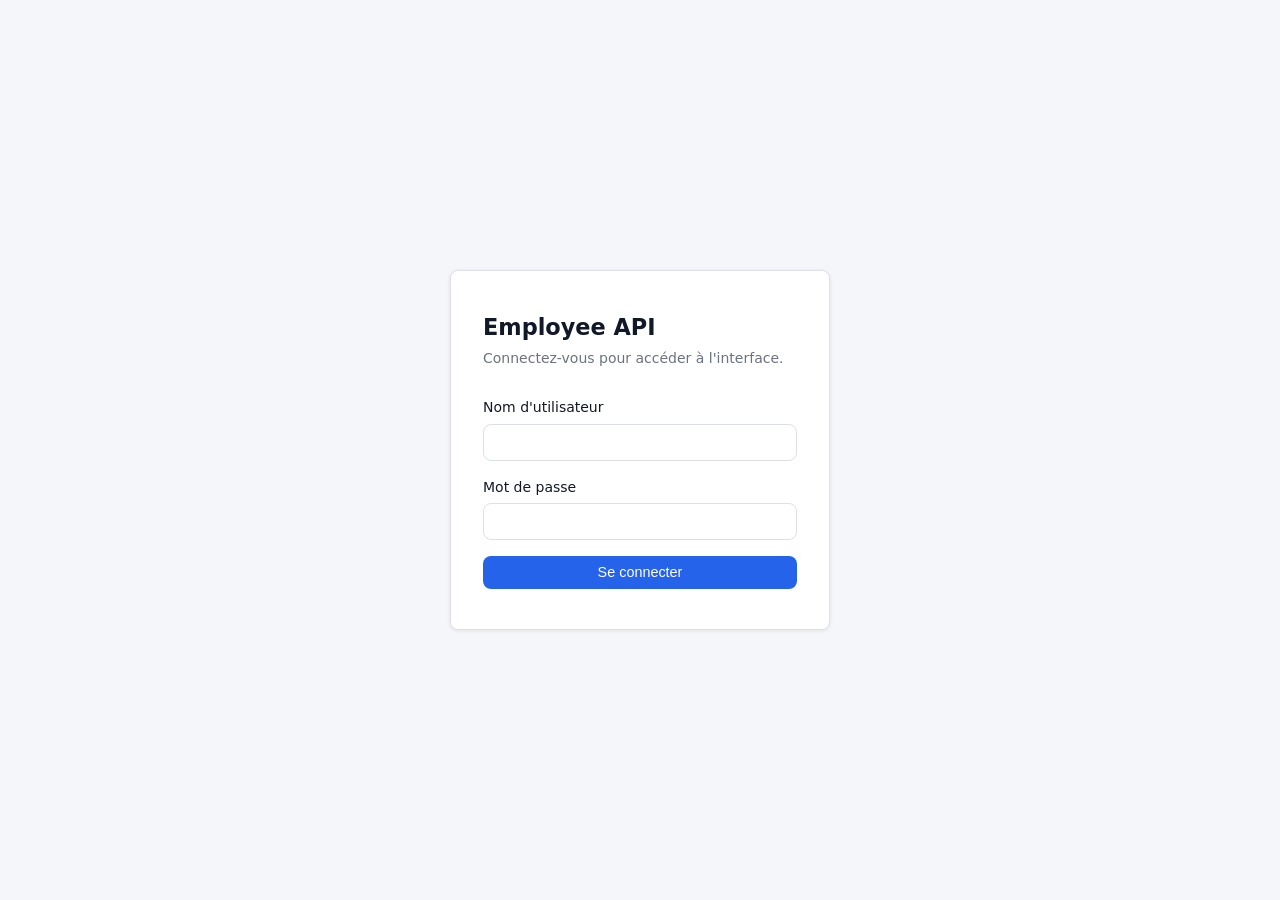
<file: frontend/index.html>
<!DOCTYPE html>
<html lang="fr">
<head>
  <meta charset="UTF-8">
  <meta name="viewport" content="width=device-width, initial-scale=1.0">
  <title>Employee API | Connexion</title>
  <link rel="stylesheet" href="style.css">
</head>
<body>
  <div class="login-wrapper">
    <div class="login-card">
      <h1>Employee API</h1>
      <p class="subtitle">Connectez-vous pour accéder à l'interface.</p>

      <div id="alert" class="alert alert-error hidden"></div>

      <form id="login-form" novalidate>
        <div class="form-group">
          <label for="username">Nom d'utilisateur</label>
          <input type="text" id="username" name="username" autocomplete="username" required>
        </div>
        <div class="form-group">
          <label for="password">Mot de passe</label>
          <input type="password" id="password" name="password" autocomplete="current-password" required>
        </div>
        <button type="submit" id="submit-btn" class="btn btn-primary btn-full">
          Se connecter
        </button>
      </form>
    </div>
  </div>

  <script src="app.js"></script>
  <script>
    // Redirect si déjà connecté
    if (sessionStorage.getItem('jwt_token')) {
      window.location.replace('employees.html');
    }

    // Message session expirée
    if (sessionStorage.getItem('session_expired')) {
      sessionStorage.removeItem('session_expired');
      const a = document.getElementById('alert');
      a.textContent = 'Votre session a expiré. Veuillez vous reconnecter.';
      a.classList.remove('hidden');
    }

    const form = document.getElementById('login-form');
    const alert = document.getElementById('alert');
    const btn = document.getElementById('submit-btn');

    function showError(msg) {
      alert.textContent = msg;
      alert.classList.remove('hidden');
    }

    form.addEventListener('submit', async (e) => {
      e.preventDefault();
      alert.classList.add('hidden');

      const username = document.getElementById('username').value.trim();
      const password = document.getElementById('password').value;

      if (!username || !password) {
        showError('Veuillez remplir tous les champs.');
        return;
      }

      btn.disabled = true;
      btn.innerHTML = '<span class="spinner"></span> Connexion…';

      try {
        const token = await Api.login(username, password);
        sessionStorage.setItem('jwt_token', token);
        sessionStorage.setItem('jwt_user', username);
        window.location.replace('employees.html');
      } catch (err) {
        showError(err.message || 'Erreur de connexion.');
        btn.disabled = false;
        btn.textContent = 'Se connecter';
      }
    });
  </script>
</body>
</html>
</file>
<file: frontend/style.css>
*, *::before, *::after { box-sizing: border-box; margin: 0; padding: 0; }

:root {
  --bg: #f4f6f9;
  --surface: #ffffff;
  --border: #dde1e7;
  --primary: #2563eb;
  --primary-hover: #1d4ed8;
  --danger: #dc2626;
  --danger-hover: #b91c1c;
  --text: #111827;
  --text-muted: #6b7280;
  --radius: 8px;
  --shadow: 0 1px 4px rgba(0,0,0,.08);
}

body {
  font-family: system-ui, -apple-system, sans-serif;
  background: var(--bg);
  color: var(--text);
  font-size: 15px;
  line-height: 1.5;
}

/* ── Login ──────────────────────────────────────────── */
.login-wrapper {
  min-height: 100vh;
  display: flex;
  align-items: center;
  justify-content: center;
}

.login-card {
  background: var(--surface);
  border: 1px solid var(--border);
  border-radius: var(--radius);
  box-shadow: var(--shadow);
  padding: 2.5rem 2rem;
  width: 100%;
  max-width: 380px;
}

.login-card h1 {
  font-size: 1.4rem;
  margin-bottom: 0.25rem;
}

.login-card .subtitle {
  color: var(--text-muted);
  font-size: 0.875rem;
  margin-bottom: 1.75rem;
}

/* ── Form ──────────────────────────────────────────── */
.form-group {
  margin-bottom: 1rem;
}

label {
  display: block;
  font-size: 0.875rem;
  font-weight: 500;
  margin-bottom: 0.35rem;
}

input[type="text"],
input[type="password"],
input[type="email"] {
  width: 100%;
  padding: 0.55rem 0.75rem;
  border: 1px solid var(--border);
  border-radius: var(--radius);
  font-size: 0.95rem;
  outline: none;
  transition: border-color .15s;
}

input:focus {
  border-color: var(--primary);
}

/* ── Buttons ───────────────────────────────────────── */
.btn {
  display: inline-flex;
  align-items: center;
  gap: 0.4rem;
  padding: 0.55rem 1.1rem;
  border: none;
  border-radius: var(--radius);
  font-size: 0.9rem;
  font-weight: 500;
  cursor: pointer;
  transition: background .15s;
}

.btn-primary { background: var(--primary); color: #fff; }
.btn-primary:hover { background: var(--primary-hover); }
.btn-primary:disabled { opacity: .6; cursor: not-allowed; }

.btn-danger  { background: var(--danger);  color: #fff; }
.btn-danger:hover  { background: var(--danger-hover); }

.btn-ghost {
  background: transparent;
  color: var(--text-muted);
  border: 1px solid var(--border);
}
.btn-ghost:hover { background: var(--bg); }

.btn-full { width: 100%; justify-content: center; }

/* ── Navbar ────────────────────────────────────────── */
.navbar {
  background: var(--surface);
  border-bottom: 1px solid var(--border);
  padding: 0 1.5rem;
  height: 56px;
  display: flex;
  align-items: center;
  justify-content: space-between;
}

.navbar-brand {
  font-weight: 600;
  font-size: 1rem;
}

.navbar-user {
  display: flex;
  align-items: center;
  gap: 0.75rem;
  font-size: 0.875rem;
  color: var(--text-muted);
}

/* ── Page layout ────────────────────────────────────── */
.page {
  max-width: 1100px;
  margin: 2rem auto;
  padding: 0 1.5rem;
}

.page-header {
  display: flex;
  align-items: center;
  justify-content: space-between;
  margin-bottom: 1.25rem;
}

.page-header h2 { font-size: 1.2rem; }

/* ── Table ──────────────────────────────────────────── */
.table-wrapper {
  background: var(--surface);
  border: 1px solid var(--border);
  border-radius: var(--radius);
  overflow: hidden;
  box-shadow: var(--shadow);
}

table {
  width: 100%;
  border-collapse: collapse;
}

thead { background: var(--bg); }

th, td {
  padding: 0.75rem 1rem;
  text-align: left;
  font-size: 0.875rem;
}

th {
  font-weight: 600;
  color: var(--text-muted);
  border-bottom: 1px solid var(--border);
}

tr:not(:last-child) td { border-bottom: 1px solid var(--border); }
tr:hover td { background: #f9fafb; }

.actions { display: flex; gap: 0.5rem; }

/* ── Pagination ─────────────────────────────────────── */
.pagination {
  display: flex;
  align-items: center;
  justify-content: space-between;
  padding: 0.75rem 1rem;
  border-top: 1px solid var(--border);
  font-size: 0.875rem;
  color: var(--text-muted);
}

.pagination-controls { display: flex; gap: 0.5rem; }

/* ── Modal ──────────────────────────────────────────── */
.modal-overlay {
  position: fixed;
  inset: 0;
  background: rgba(0,0,0,.4);
  display: flex;
  align-items: center;
  justify-content: center;
  z-index: 100;
}

.modal-overlay.hidden { display: none; }

.modal {
  background: var(--surface);
  border-radius: var(--radius);
  box-shadow: 0 8px 32px rgba(0,0,0,.15);
  width: 100%;
  max-width: 440px;
  padding: 1.75rem;
}

.modal-header {
  display: flex;
  align-items: center;
  justify-content: space-between;
  margin-bottom: 1.25rem;
}

.modal-header h3 { font-size: 1.1rem; }

.modal-close {
  background: none;
  border: none;
  font-size: 1.25rem;
  cursor: pointer;
  color: var(--text-muted);
  line-height: 1;
}

.modal-footer {
  display: flex;
  justify-content: flex-end;
  gap: 0.5rem;
  margin-top: 1.25rem;
}

/* ── Alert ──────────────────────────────────────────── */
.alert {
  padding: 0.65rem 0.9rem;
  border-radius: var(--radius);
  font-size: 0.875rem;
  margin-bottom: 1rem;
}

.alert-error { background: #fee2e2; color: #991b1b; border: 1px solid #fca5a5; }
.alert-success { background: #dcfce7; color: #166534; border: 1px solid #86efac; }
.alert.hidden { display: none; }

/* ── Empty state ────────────────────────────────────── */
.empty-state {
  text-align: center;
  padding: 3rem 1rem;
  color: var(--text-muted);
}

/* ── Spinner ────────────────────────────────────────── */
.spinner {
  width: 18px;
  height: 18px;
  border: 2px solid rgba(255,255,255,.4);
  border-top-color: #fff;
  border-radius: 50%;
  animation: spin .6s linear infinite;
  display: inline-block;
}

@keyframes spin { to { transform: rotate(360deg); } }
</file>
